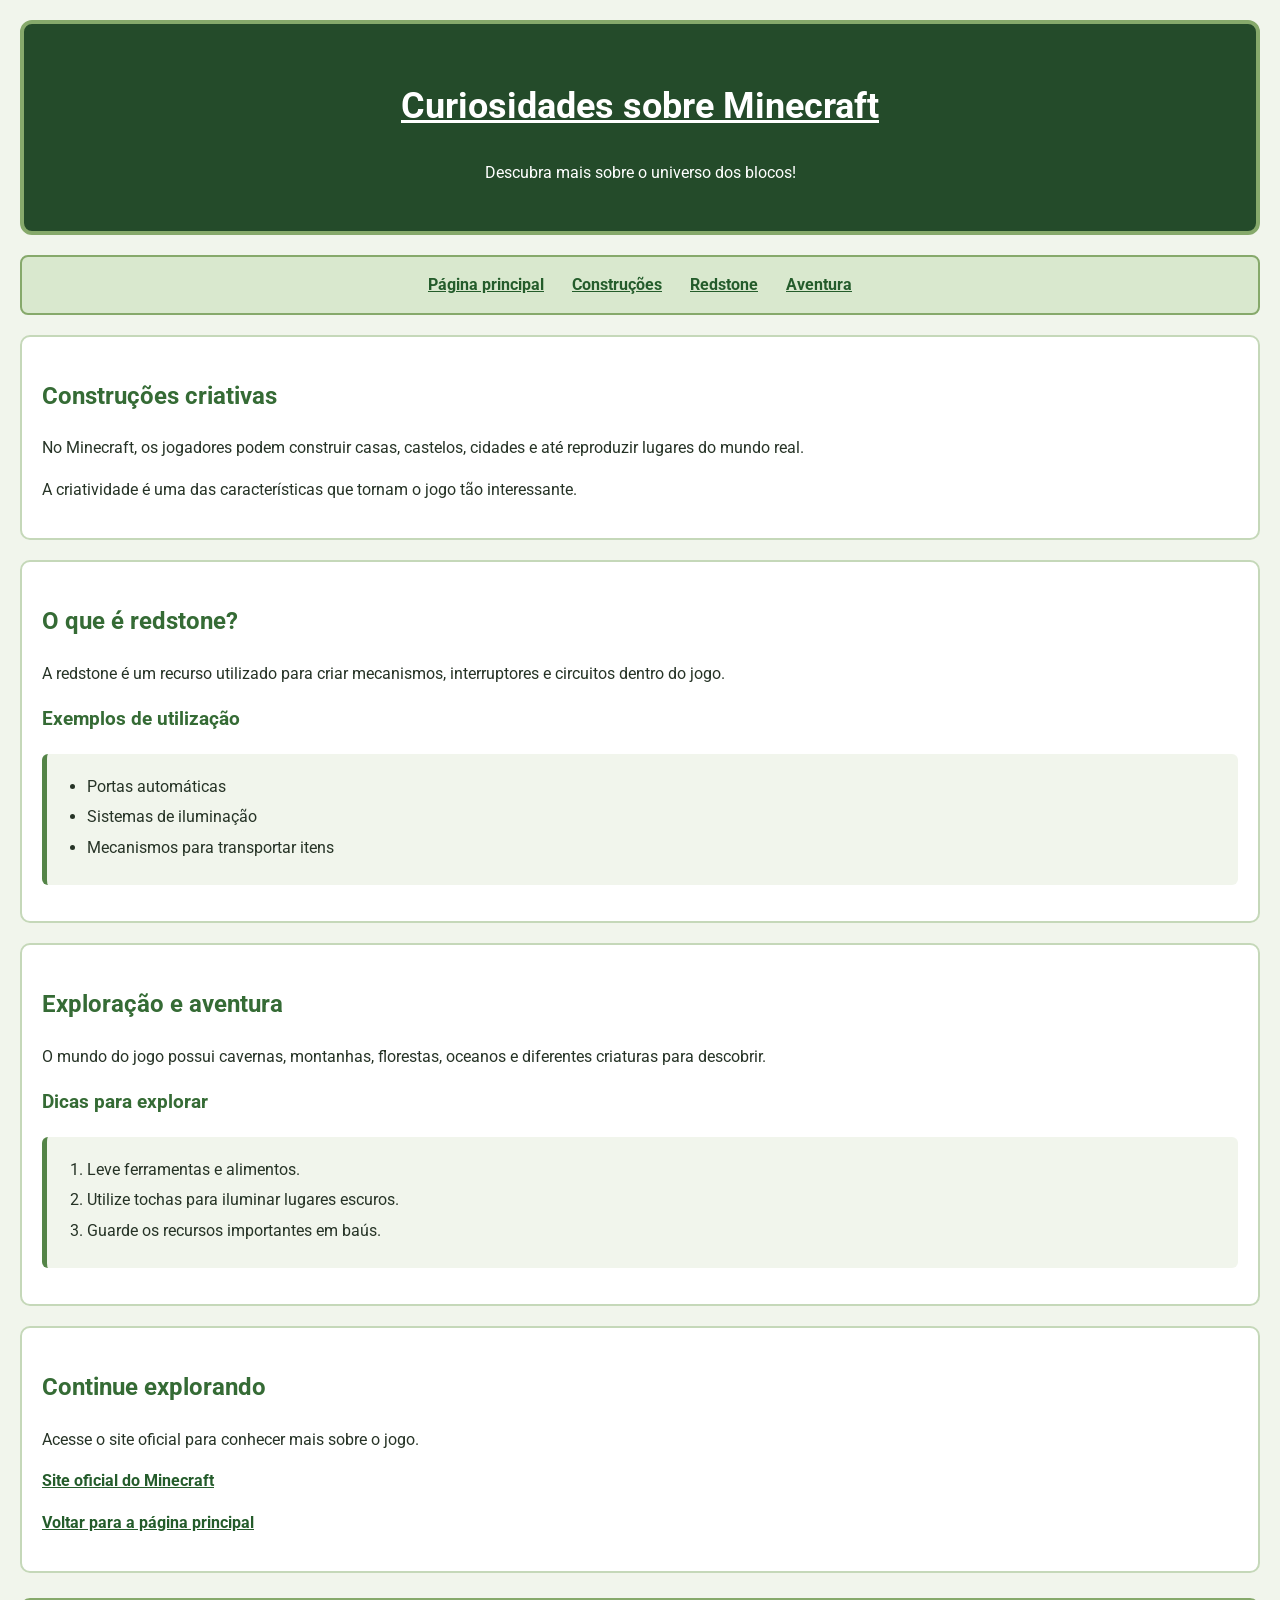
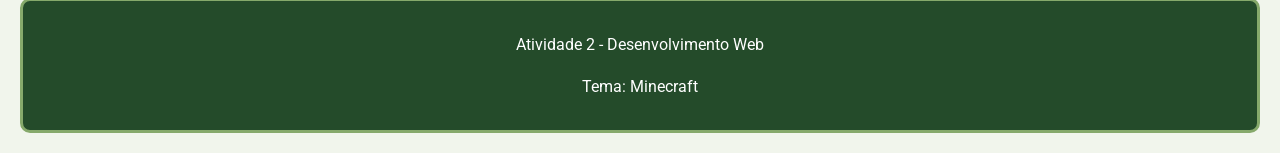
<file: Atividade 2/curiosidades.html>
<!DOCTYPE html>
<html lang="pt-BR">
<head>
    <meta charset="UTF-8">
    <meta name="viewport" content="width=device-width, initial-scale=1.0">
    <title>Curiosidades sobre Minecraft</title>

    <!-- Fonte utilizada na página -->
    <link rel="preconnect" href="https://fonts.googleapis.com">
    <link rel="preconnect" href="https://fonts.gstatic.com" crossorigin>
    <link href="https://fonts.googleapis.com/css2?family=Roboto&display=swap" rel="stylesheet">

    <!-- Mesmo arquivo CSS da página principal -->
    <link rel="stylesheet" href="style.css">
</head>
<body id="inicio">

    <!-- Cabeçalho -->
    <header class="cabecalho">
        <h1>Curiosidades sobre Minecraft</h1>
        <p>Descubra mais sobre o universo dos blocos!</p>
    </header>

    <!-- Navegação entre arquivos HTML -->
    <nav>
        <ul class="menu">
            <li><a href="index.html">Página principal</a></li>
            <li><a href="#construcoes">Construções</a></li>
            <li><a href="#redstone">Redstone</a></li>
            <li><a href="#aventura">Aventura</a></li>
        </ul>
    </nav>

    <!-- Conteúdo principal -->
    <main>
        <section id="construcoes" class="secao">
            <h2>Construções criativas</h2>
            <p>No Minecraft, os jogadores podem construir casas, castelos,
            cidades e até reproduzir lugares do mundo real.</p>
            <p>A criatividade é uma das características que tornam o jogo
            tão interessante.</p>
        </section>

        <section id="redstone" class="secao">
            <h2>O que é redstone?</h2>
            <p>A redstone é um recurso utilizado para criar mecanismos,
            interruptores e circuitos dentro do jogo.</p>

            <h3>Exemplos de utilização</h3>
            <ul class="lista-itens">
                <li>Portas automáticas</li>
                <li>Sistemas de iluminação</li>
                <li>Mecanismos para transportar itens</li>
            </ul>
        </section>

        <section id="aventura" class="secao">
            <h2>Exploração e aventura</h2>
            <p>O mundo do jogo possui cavernas, montanhas, florestas,
            oceanos e diferentes criaturas para descobrir.</p>

            <h3>Dicas para explorar</h3>
            <ol>
                <li>Leve ferramentas e alimentos.</li>
                <li>Utilize tochas para iluminar lugares escuros.</li>
                <li>Guarde os recursos importantes em baús.</li>
            </ol>
        </section>

        <section class="secao">
            <h2>Continue explorando</h2>
            <p>Acesse o site oficial para conhecer mais sobre o jogo.</p>
            <p>
                <a href="https://www.minecraft.net/"
                   target="_blank"
                   rel="noopener noreferrer">
                    Site oficial do Minecraft
                </a>
            </p>
            <p><a href="index.html">Voltar para a página principal</a></p>
        </section>
    </main>

    <!-- Rodapé -->
    <footer>
        <p>Atividade 2 - Desenvolvimento Web</p>
        <p>Tema: Minecraft</p>
    </footer>

</body>
</html>
</file>
<file: Atividade 2/style.css>
/* Estilos gerais da página */
* {
    box-sizing: border-box;
}

body {
    background-color: #f1f5ec;
    color: #263326;
    font-family: 'Roboto', sans-serif;
    margin: 0;
    padding: 20px;
    line-height: 1.6;
}

/* Cabeçalho principal */
.cabecalho {
    background-color: #244b2a;
    color: white;
    text-align: center;
    padding: 30px;
    margin-bottom: 20px;
    border: 4px solid #86a96b;
    border-radius: 12px;
}

h1 {
    font-size: 36px;
    text-align: center;
    text-decoration: underline;
}

h2, h3 {
    color: #356b35;
}

/* Menu de navegação */
nav {
    background-color: #d9e8ce;
    padding: 10px;
    border: 2px solid #86a96b;
    border-radius: 8px;
    margin-bottom: 20px;
}

.menu {
    list-style-type: none;
    padding: 0;
    margin: 0;
    text-align: center;
}

.menu li {
    display: inline-block;
    margin: 5px 12px;
}

a {
    color: #245c2b;
    font-weight: bold;
}

a:hover {
    color: #b45309;
    text-decoration: none;
}

/* Seções do conteúdo */
.secao {
    background-color: white;
    margin: 20px 0;
    padding: 20px;
    border: 2px solid #c5d8b9;
    border-radius: 10px;
}

figure {
    text-align: center;
    margin: 20px auto;
}

figcaption {
    font-style: italic;
    color: #536653;
}

/* Tabela de comparação */
table {
    width: 100%;
    border-collapse: collapse;
    margin: 20px 0;
}

th, td {
    border: 1px solid #86a96b;
    padding: 10px;
    text-align: left;
}

th {
    background-color: #356b35;
    color: white;
}

/* Estilização das listas */
ol, .lista-itens {
    background-color: #f1f5ec;
    padding: 20px 40px;
    border-left: 5px solid #548447;
    border-radius: 6px;
}

li {
    margin-bottom: 5px;
}

/* Agrupamento de elementos */
header, footer {
    text-align: center;
}

/* Rodapé */
footer {
    background-color: #244b2a;
    color: white;
    padding: 15px;
    margin-top: 25px;
    border: 3px solid #86a96b;
    border-radius: 10px;
}
</file>
